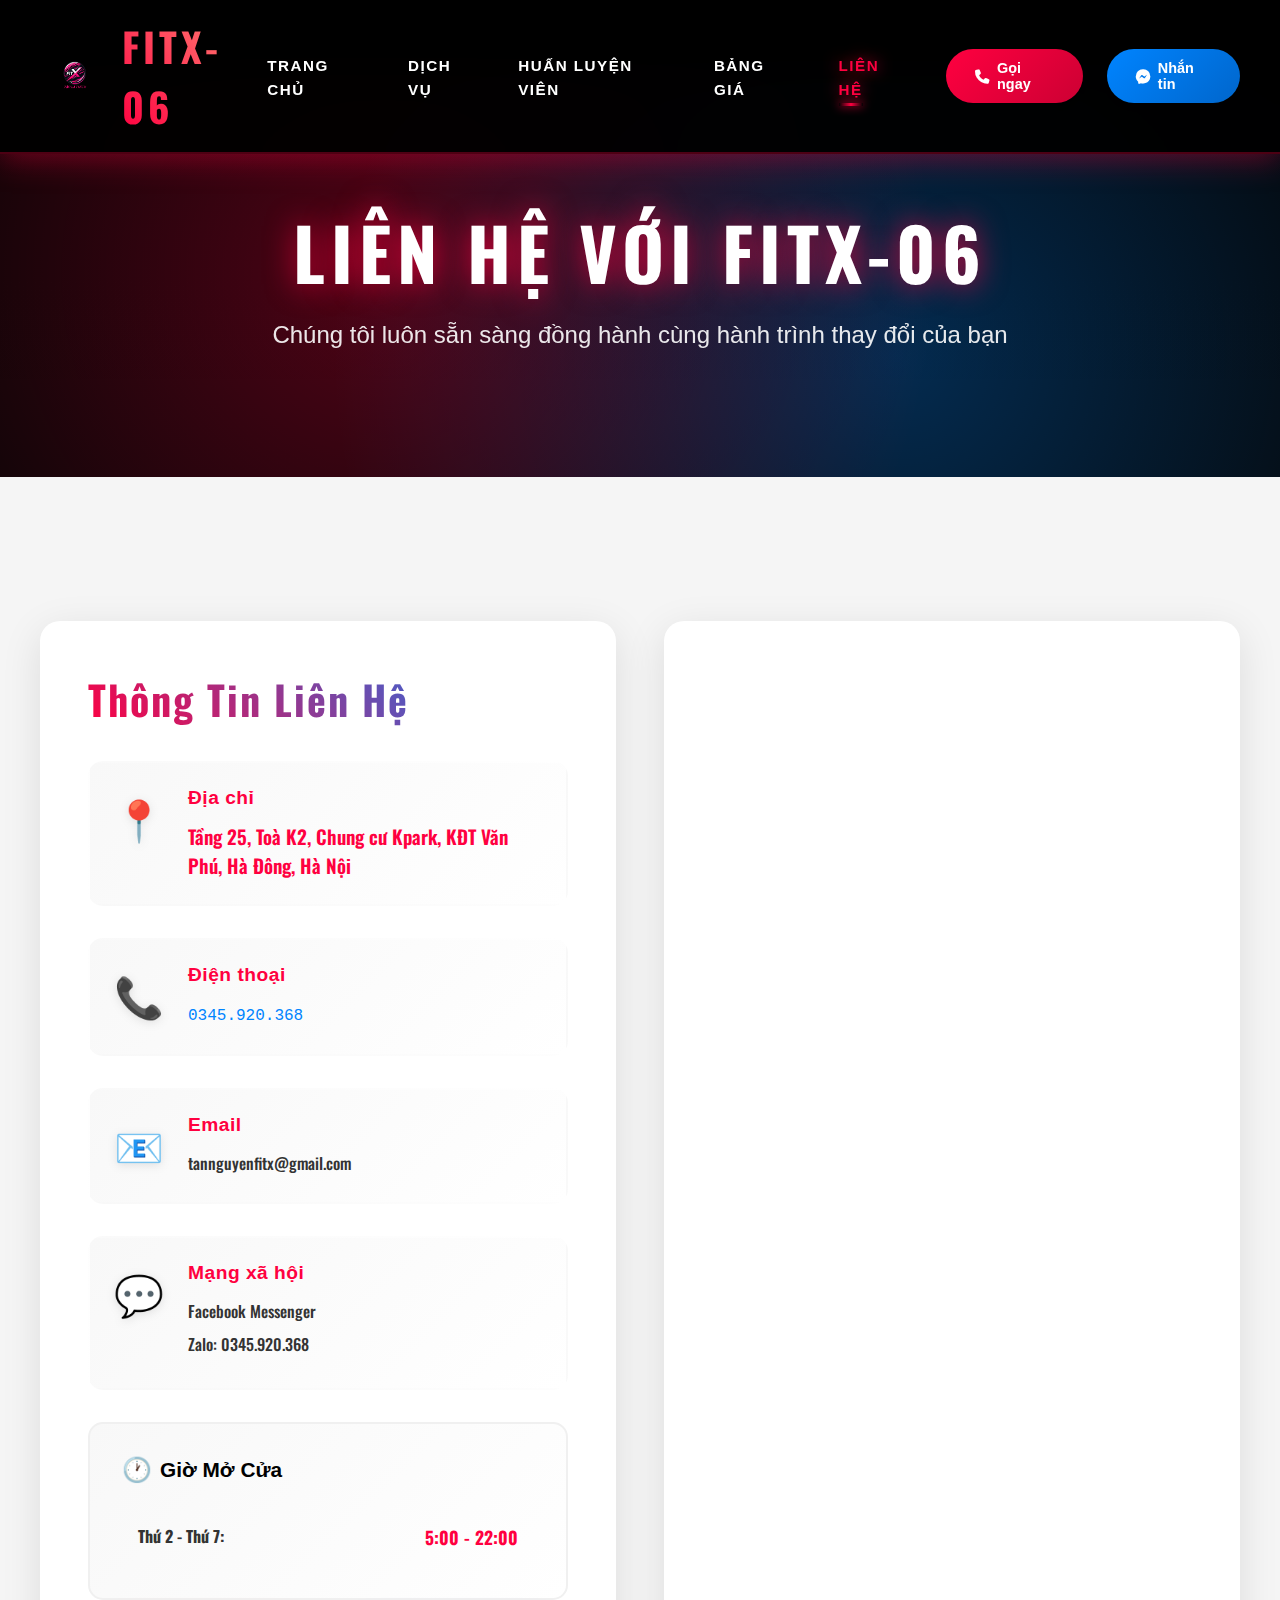
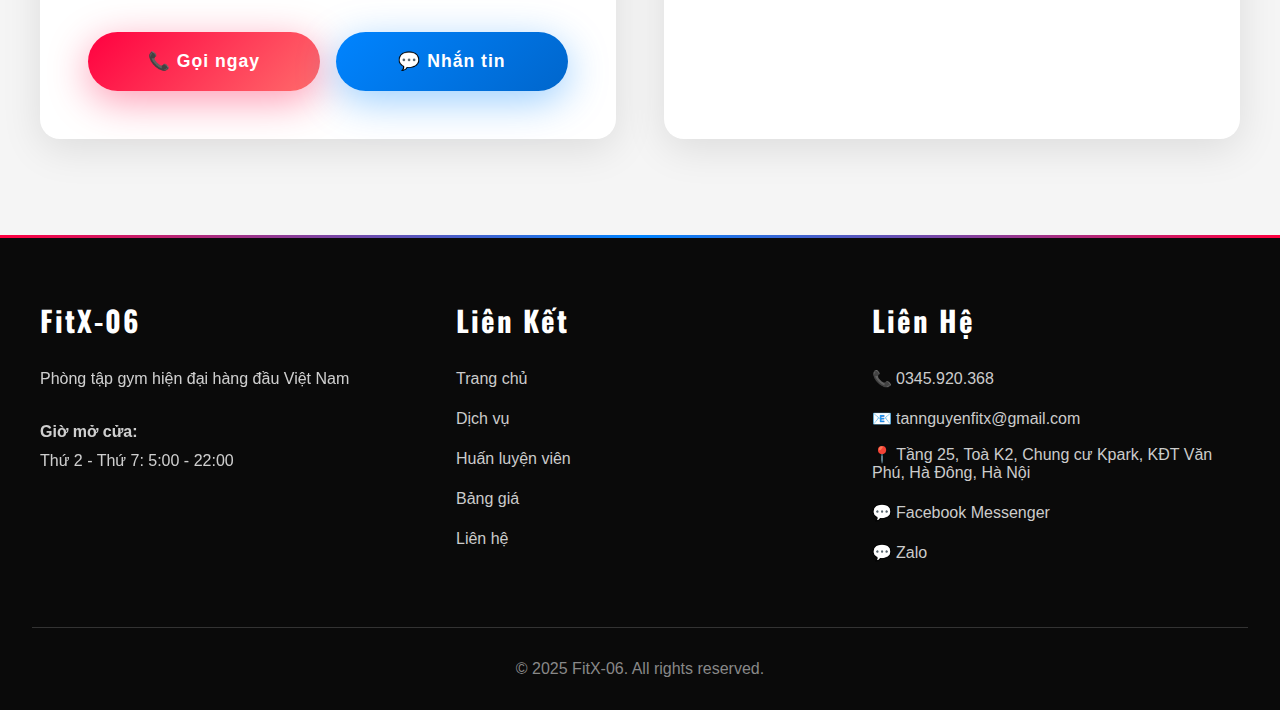
<file: contact.html>
﻿<!DOCTYPE html>
<html lang="vi">
<head>
    <meta charset="UTF-8">
    <meta name="viewport" content="width=device-width, initial-scale=1.0">
    <title>Liên Hệ - FitX-06</title>
    <link rel="stylesheet" href="css/styles.css">
    <link rel="stylesheet" href="css/contact.css">
</head>
<body>
    <!-- Header -->
    <header id="header">
        <nav>
            <div class="logo">
                <img src="images/logo1.png" alt="FITX-06 Logo">
                <a href="index.html">FITX-06</a>
            </div>
            <ul class="nav-links">
                <li><a href="index.html" class="active">Trang chủ</a></li>
                <li><a href="services.html">Dịch vụ</a></li>
                <li><a href="trainers.html">Huấn luyện viên</a></li>
                <li><a href="pricing.html">Bảng giá</a></li>
                <li><a href="contact.html">Liên hệ</a></li>
            </ul>
            <div class="header-cta">
                <a href="tel:0345920368" class="btn-call">Gọi ngay</a>
                <a href="http://m.me/minhtanfitx" class="btn-message">Nhắn tin</a>
            </div>
        </nav>
    </header>

    <!-- Page Header -->
    <section class="page-header">
        <h1>LIÊN HỆ VỚI FITX-06</h1>
        <p>Chúng tôi luôn sẵn sàng đồng hành cùng hành trình thay đổi của bạn</p>
    </section>

    <!-- Contact Section -->
    <section class="contact-section">
        <div class="contact-container">
            <div class="contact-grid">
                
                <!-- Contact Info -->
                <div class="contact-info">
                    <h3>Thông Tin Liên Hệ</h3>
                    
                    <div class="info-item">
                        <div class="info-icon">📍</div>
                        <div class="info-content">
                            <h4>Địa chỉ</h4>
                            <a href="https://www.google.com/maps/place/K2+The+K+Park/@20.9587422,105.7644747,17z/data=!3m1!4b1!4m6!3m5!1s0x313453c6ac7dd3eb:0x26b544249802696a!8m2!3d20.9587372!4d105.7670496!16s%2Fg%2F11h_x8z55s?hl=vi&entry=ttu&g_ep=EgoyMDI1MTAxMi4wIKXMDSoASAFQAw%3D%3D" 
                        target="_blank" 
                        rel="noopener noreferrer">
                        Tầng 25, Toà K2, Chung cư Kpark, KĐT Văn Phú, Hà Đông, Hà Nội
                        </a>
                        </div>
                    </div>

                    <div class="info-item">
                        <div class="info-icon">📞</div>
                        <div class="info-content">
                            <h4>Điện thoại</h4>
                            <p>
                                <a href="tel:0345920368">0345.920.368</a>
                            </p>
                        </div>
                    </div>

                    <div class="info-item">
                        <div class="info-icon">📧</div>
                        <div class="info-content">
                            <h4>Email</h4>
                            <p>
                                <a href="mailto:tannguyenfitx@gmail.com">tannguyenfitx@gmail.com</a>
                            </p>
                        </div>
                    </div>

                    <div class="info-item">
                        <div class="info-icon">💬</div>
                        <div class="info-content">
                            <h4>Mạng xã hội</h4>
                            <p>
                                <a href="http://m.me/minhtanfitx" class="social-link">Facebook Messenger</a><br>
                                <a href="https://zalo.me/0345920368" class="social-link">Zalo: 0345.920.368</a>
                            </p>
                        </div>
                    </div>

                    <!-- Hours Table -->
                    <div class="hours-table">
                        <h4>Giờ Mở Cửa</h4>
                        <div class="hours-row">
                            <span><strong>Thứ 2 - Thứ 7:</strong></span>
                            <span>5:00 - 22:00</span>
                        </div>
                    </div>

                    <!-- Contact Buttons -->
                    <div class="contact-buttons">
                        <a href="tel:0345920368" class="btn-primary btn-red">📞 Gọi ngay</a>
                        <a href="http://m.me/minhtanfitx" class="btn-primary btn-blue">💬 Nhắn tin</a>
                    </div>
                </div>

                <!-- Map Container -->
                <div class="map-container">
                    <iframe src="https://www.google.com/maps/embed?pb=!1m18!1m12!1m3!1d3725.8450412251423!2d105.76704959999999!3d20.958737199999998!2m3!1f0!2f0!3f0!3m2!1i1024!2i768!4f13.1!3m3!1m2!1s0x313453c6ac7dd3eb%3A0x26b544249802696a!2sK2%20The%20K%20Park!5e0!3m2!1svi!2s!4v1760691681356!5m2!1svi!2s" width="600" height="450" style="border:0;" allowfullscreen="" loading="lazy" referrerpolicy="no-referrer-when-downgrade"></iframe>
                </div>

            </div>
        </div>
    </section>

    <!-- Footer -->
    <footer id="footer">
        <div class="footer-content">
            <div class="footer-section">
                <h3>FitX-06</h3>
                <p>Phòng tập gym hiện đại hàng đầu Việt Nam</p>
                <p class="footer-hours">
                    <strong>Giờ mở cửa:</strong><br>
                    Thứ 2 - Thứ 7: 5:00 - 22:00
                </p>
            </div>
            <div class="footer-section">
                <h3>Liên Kết</h3>
                <ul>
                    <li><a href="index.html">Trang chủ</a></li>
                    <li><a href="services.html">Dịch vụ</a></li>
                    <li><a href="trainers.html">Huấn luyện viên</a></li>
                    <li><a href="pricing.html">Bảng giá</a></li>
                    <li><a href="contact.html">Liên hệ</a></li>
                </ul>
            </div>
            <div class="footer-section">
                <h3>Liên Hệ</h3>
                <ul>
                    <li>📞 <a href="tel:0345920368">0345.920.368</a></li>
                    <li>📧 <a href="mailto:tannguyenfitx@gmail.com">tannguyenfitx@gmail.com</a></li>
                    <li>
                        <a href="https://www.google.com/maps/place/K2+The+K+Park/@20.9587422,105.7644747,17z/data=!3m1!4b1!4m6!3m5!1s0x313453c6ac7dd3eb:0x26b544249802696a!8m2!3d20.9587372!4d105.7670496!16s%2Fg%2F11h_x8z55s?hl=vi&entry=ttu&g_ep=EgoyMDI1MTAxMi4wIKXMDSoASAFQAw%3D%3D" 
                        target="_blank" 
                        rel="noopener noreferrer">
                        📍 Tầng 25, Toà K2, Chung cư Kpark, KĐT Văn Phú, Hà Đông, Hà Nội
                        </a>
                    </li>
                    <li>💬 <a href="http://m.me/minhtanfitx">Facebook Messenger</a></li>
                    <li>💬 <a href="https://zalo.me/0345920368">Zalo</a></li>
                </ul>
            </div>
        </div>
        <div class="footer-bottom">
            <p>&copy; 2025 FitX-06. All rights reserved.</p>
        </div>
    </footer>

    <script src="js/main.js"></script>
</body>
</html>
</file>
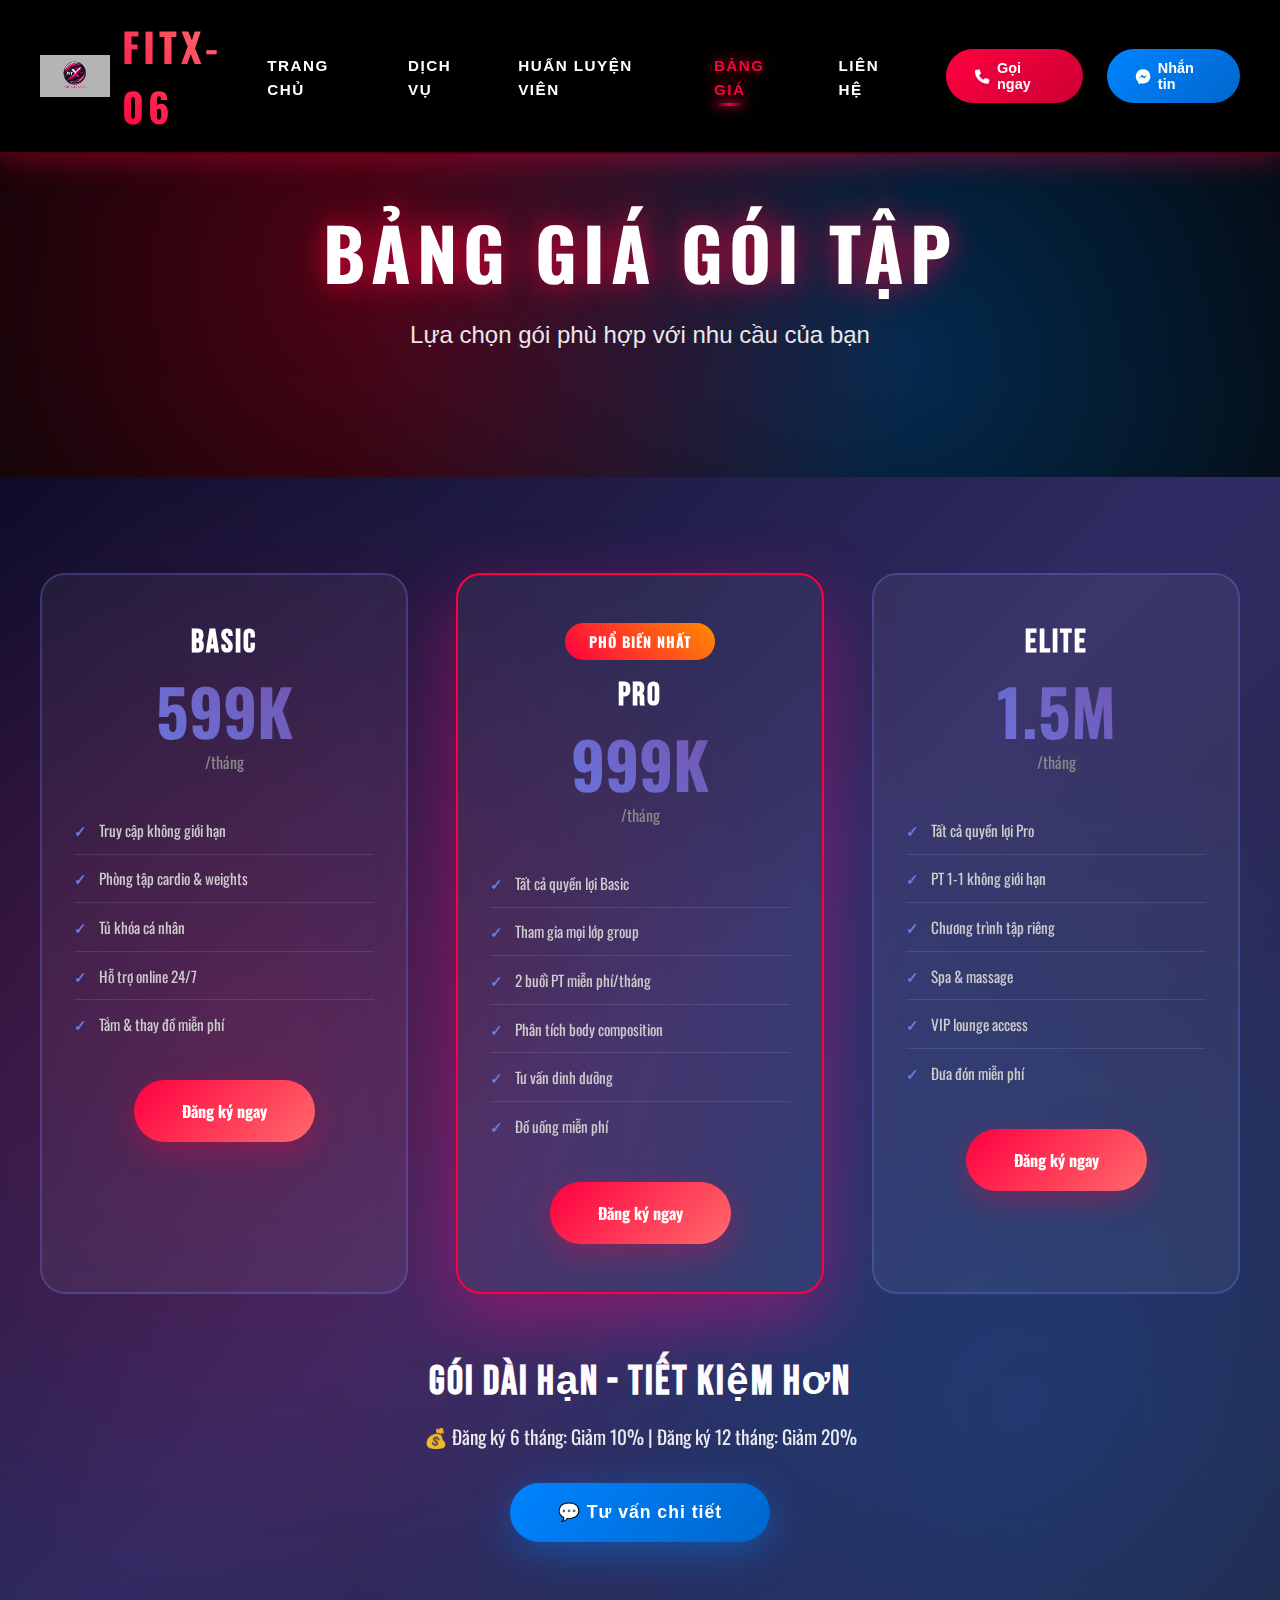
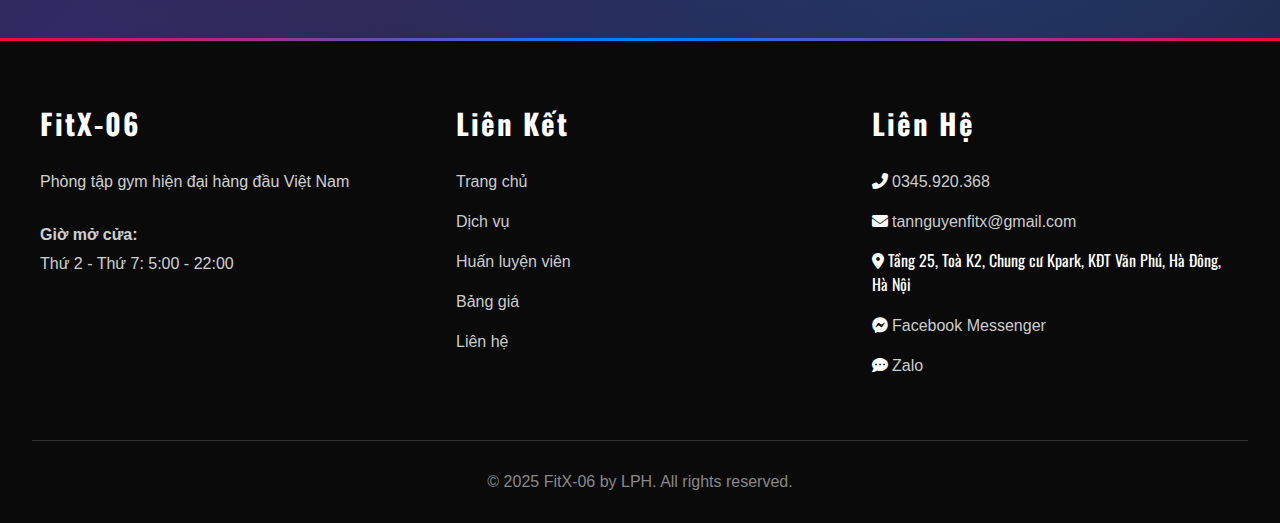
<file: pricing.html>
<!DOCTYPE html>
<html lang="vi">
<head>
    <meta charset="UTF-8">
    <meta name="viewport" content="width=device-width, initial-scale=1.0">
    <title>Bảng Giá - FitX-06</title>
    <link rel="stylesheet" href="css/styles.css">
    <link rel="stylesheet" href="css/pricing.css">
</head>
<body>
     <!-- Header -->
    <header id="header">
        <nav>
            <div class="logo">
                <img src="images/logo.png" alt="FITX-06 Logo">
                <a href="index.html">FITX-06</a>
            </div>
            <ul class="nav-links">
                <li><a href="index.html" class="active">Trang chủ</a></li>
                <li><a href="services.html">Dịch vụ</a></li>
                <li><a href="trainers.html">Huấn luyện viên</a></li>
                <li><a href="pricing.html">Bảng giá</a></li>
                <li><a href="contact.html">Liên hệ</a></li>
            </ul>
            <div class="header-cta">
                <a href="tel:0345920368" class="btn-call">Gọi ngay</a>
                <a href="http://m.me/minhtanfitx" class="btn-message">Nhắn tin</a>
            </div>
        </nav>
    </header>


    <!-- Page Header -->
    <section class="page-header">
        <h1>BẢNG GIÁ GÓI TẬP</h1>
        <p>Lựa chọn gói phù hợp với nhu cầu của bạn</p>
    </section>

    <!-- Pricing Section -->
    <section class="pricing">
        <div class="pricing-container">
            <div class="pricing-grid">

                <div class="pricing-card">
                    <h3>BASIC</h3>
                    <div class="price">599K</div>
                    <div class="price-period">/tháng</div>
                    <ul class="features-list">
                        <li>Truy cập không giới hạn</li>
                        <li>Phòng tập cardio & weights</li>
                        <li>Tủ khóa cá nhân</li>
                        <li>Hỗ trợ online 24/7</li>
                        <li>Tắm & thay đồ miễn phí</li>
                    </ul>
                    <a href="https://m.me/tenfanpage" class="btn-pricing">Đăng ký ngay</a>
                </div>

                <div class="pricing-card featured">
                    <div class="pricing-badge">PHỔ BIẾN NHẤT</div>
                    <h3>PRO</h3>
                    <div class="price">999K</div>
                    <div class="price-period">/tháng</div>
                    <ul class="features-list">
                        <li>Tất cả quyền lợi Basic</li>
                        <li>Tham gia mọi lớp group</li>
                        <li>2 buổi PT miễn phí/tháng</li>
                        <li>Phân tích body composition</li>
                        <li>Tư vấn dinh dưỡng</li>
                        <li>Đồ uống miễn phí</li>
                    </ul>
                    <a href="https://m.me/tenfanpage" class="btn-pricing">Đăng ký ngay</a>
                </div>

                <div class="pricing-card">
                    <h3>ELITE</h3>
                    <div class="price">1.5M</div>
                    <div class="price-period">/tháng</div>
                    <ul class="features-list">
                        <li>Tất cả quyền lợi Pro</li>
                        <li>PT 1-1 không giới hạn</li>
                        <li>Chương trình tập riêng</li>
                        <li>Spa & massage</li>
                        <li>VIP lounge access</li>
                        <li>Đưa đón miễn phí</li>
                    </ul>
                    <a href="https://m.me/tenfanpage" class="btn-pricing">Đăng ký ngay</a>
                </div>

            </div>

            <div class="pricing-note">
                <h3>Gói Dài Hạn - Tiết Kiệm Hơn</h3>
                <p>💰 Đăng ký 6 tháng: Giảm 10% | Đăng ký 12 tháng: Giảm 20%</p>
                <a href="https://m.me/tenfanpage" class="btn-primary btn-blue">💬 Tư vấn chi tiết</a>
            </div>
        </div>
    </section>

    <!-- Footer -->
    <footer id="footer">
        <div class="footer-content">
            <div class="footer-section">
                <h3>FitX-06</h3>
                <p>Phòng tập gym hiện đại hàng đầu Việt Nam</p>
                <p class="footer-hours">
                    <strong>Giờ mở cửa:</strong><br>
                    Thứ 2 - Thứ 7: 5:00 - 22:00
                </p>
            </div>
            <div class="footer-section">
                <h3>Liên Kết</h3>
                <ul>
                    <li><a href="index.html">Trang chủ</a></li>
                    <li><a href="services.html">Dịch vụ</a></li>
                    <li><a href="trainers.html">Huấn luyện viên</a></li>
                    <li><a href="pricing.html">Bảng giá</a></li>
                    <li><a href="contact.html">Liên hệ</a></li>
                </ul>
            </div>
            <div class="footer-section">
                <h3>Liên Hệ</h3>
                <ul>
                    <li><i class="fas fa-phone-alt"></i> <a href="tel:0345920368">0345.920.368</a></li>
                    <li><i class="fas fa-envelope"></i> <a href="mailto:tannguyenfitx@gmail.com">tannguyenfitx@gmail.com</a></li>
                    <li><i class="fas fa-map-marker-alt"></i> Tầng 25, Toà K2, Chung cư Kpark, KĐT Văn Phú, Hà Đông, Hà Nội
                        <a href="https://www.google.com/maps/place/K2+The+K+Park/@20.9587422,105.7644747,17z/data=!3m1!4b1!4m6!3m5!1s0x313453c6ac7dd3eb:0x26b544249802696a!8m2!3d20.9587372!4d105.7670496!16s%2Fg%2F11h_x8z55s?hl=vi&entry=ttu&g_ep=EgoyMDI1MTAxMi4wIKXMDSoASAFQAw%3D%3D" 
                        target="_blank" 
                        rel="noopener noreferrer">
                        </a>
                    </li>

                    <li><i class="fab fa-facebook-messenger"></i> <a href="http://m.me/minhtanfitx">Facebook Messenger</a></li>
                    <li><i class="fas fa-comment-dots"></i> <a href="https://zalo.me/0345.920.368">Zalo</a></li>
                </ul>
            </div>
        </div>
        <div class="footer-bottom">
            <p>&copy; 2025 FitX-06 by LPH. All rights reserved.</p>
        </div>
    </footer>

    <script src="js/main.js"></script>
</body>
</file>
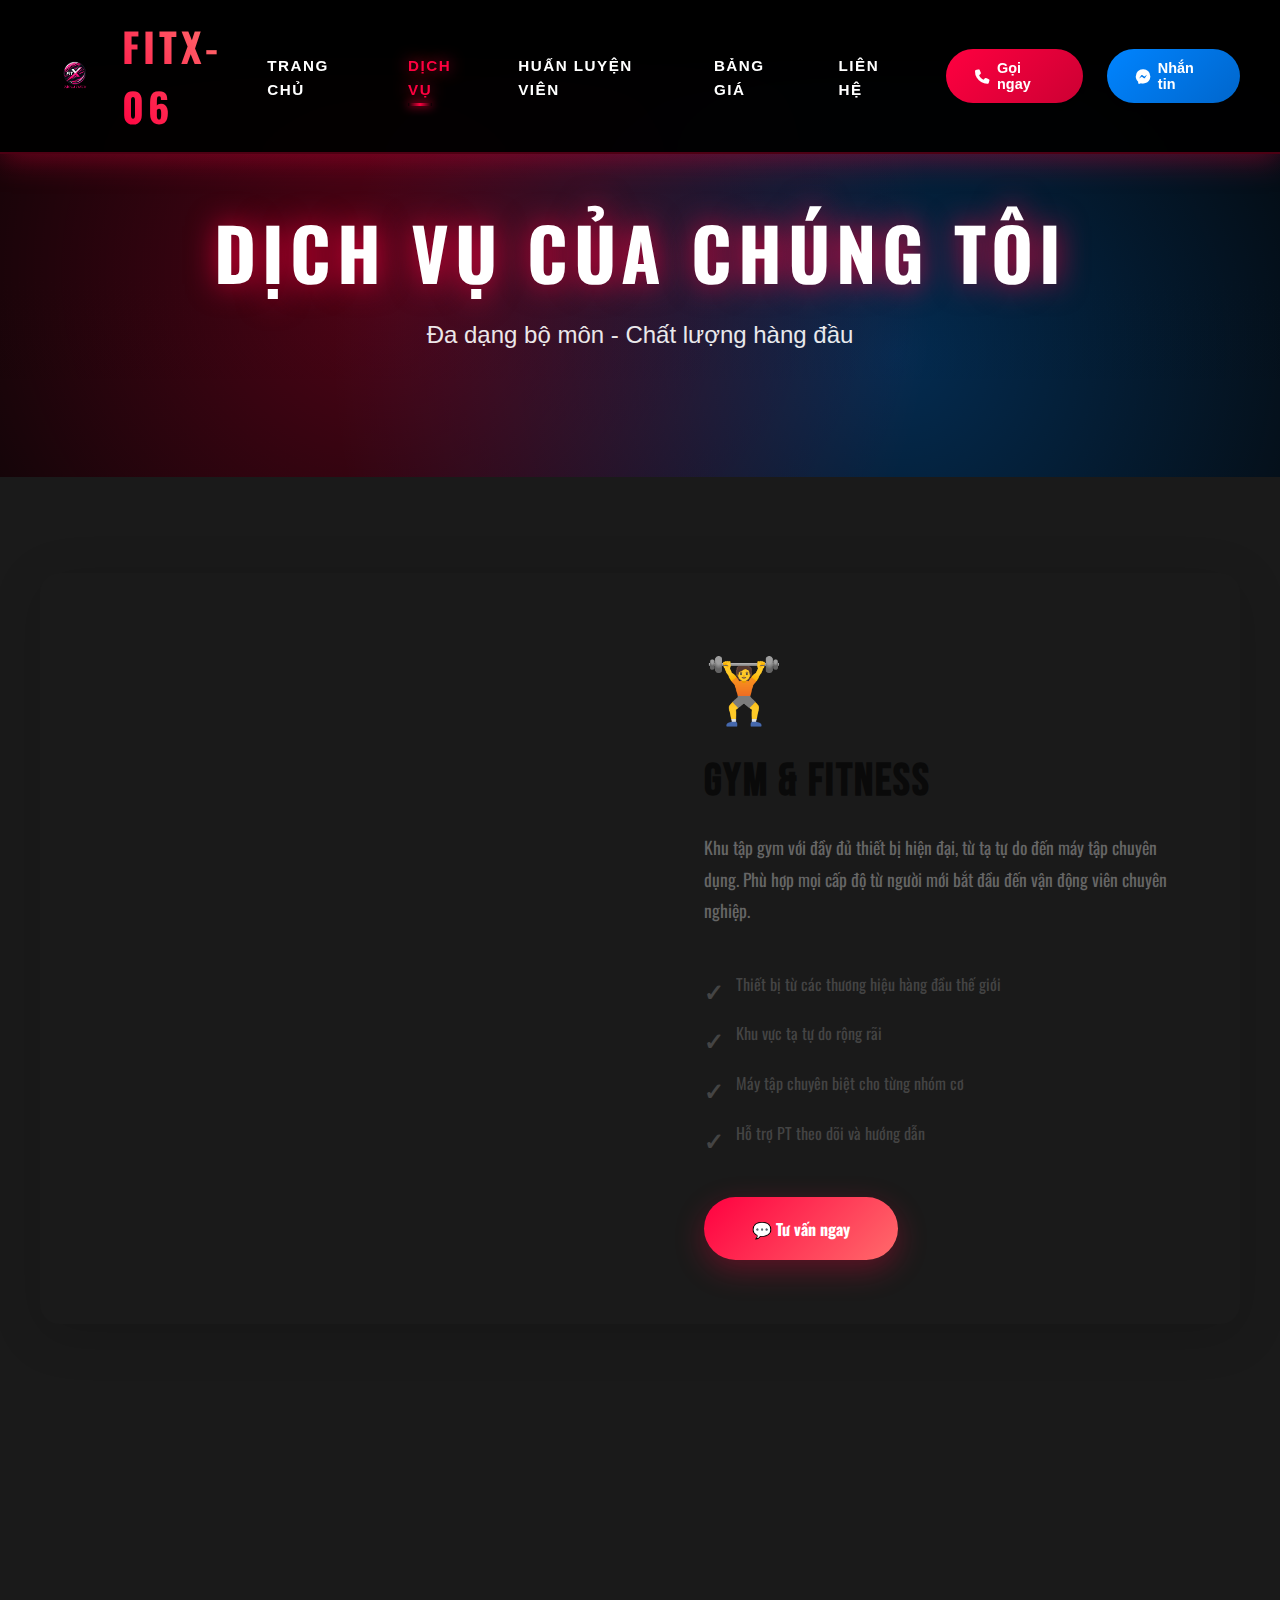
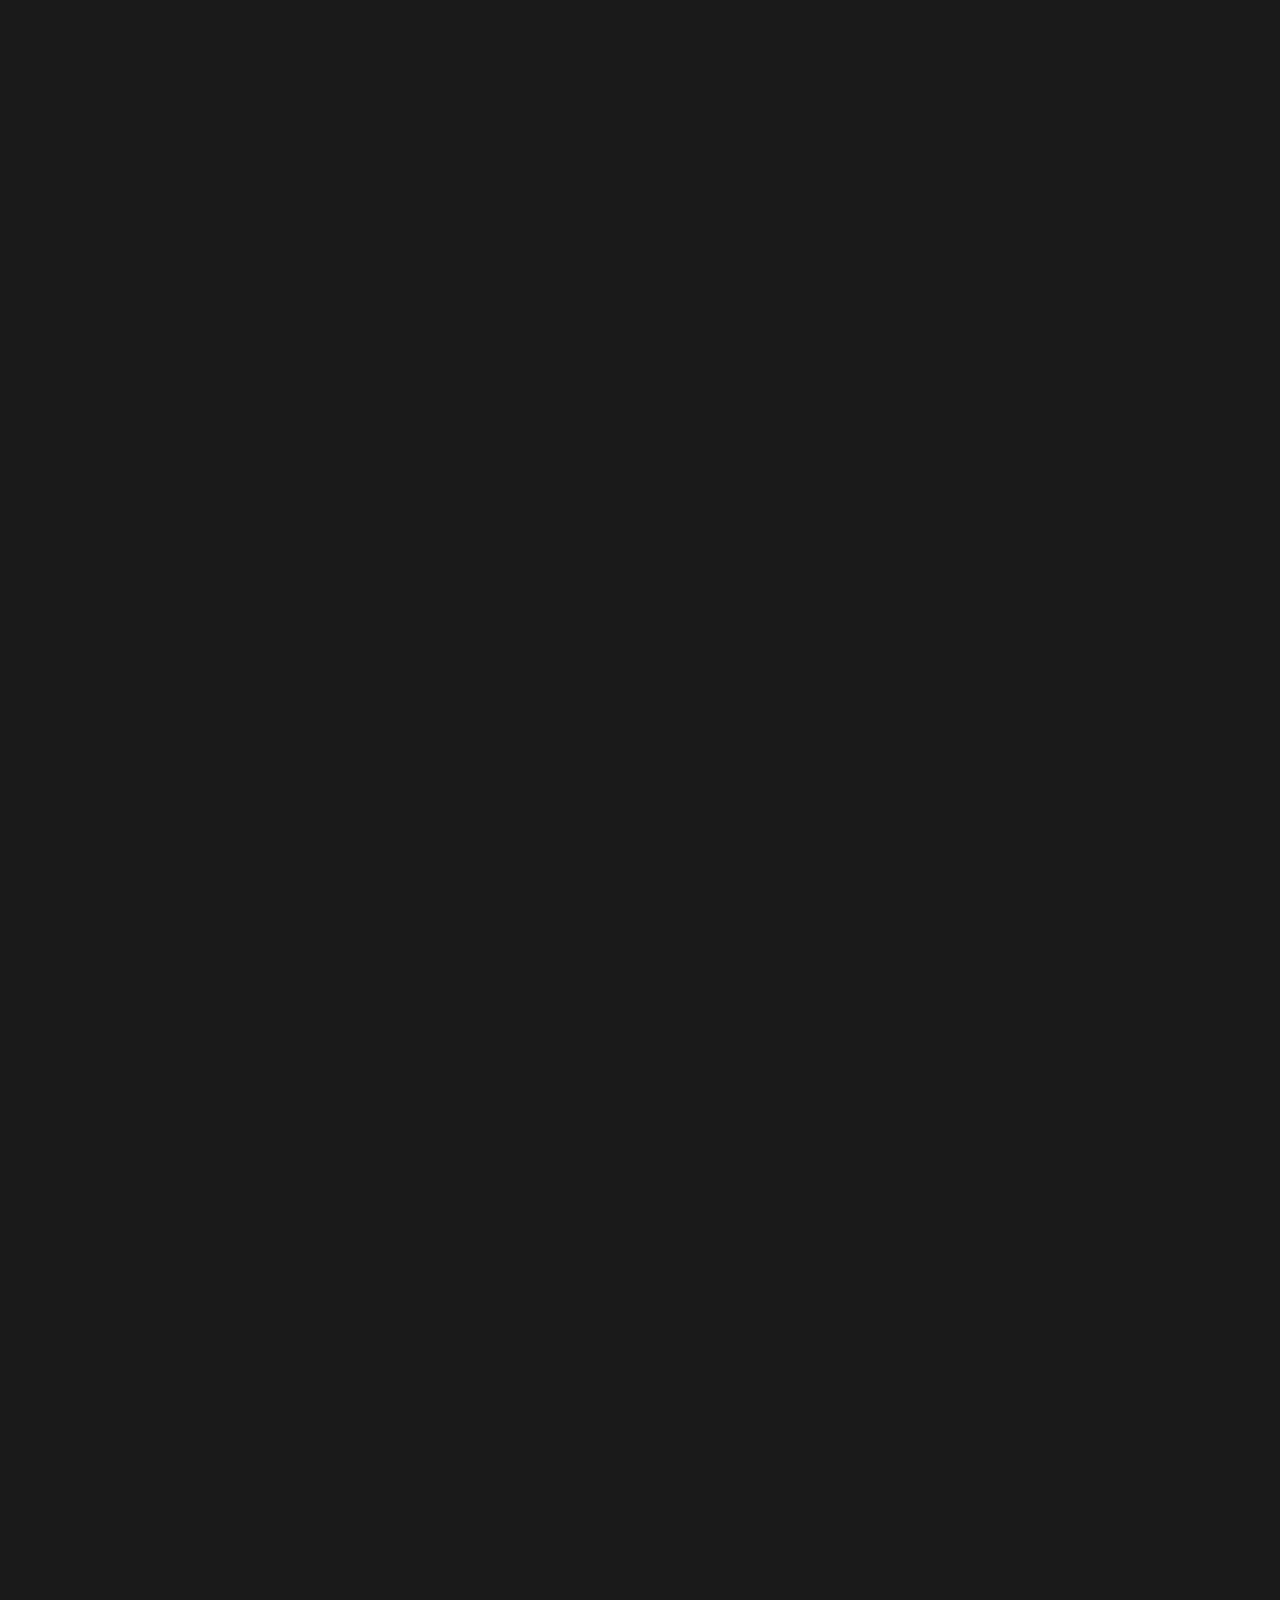
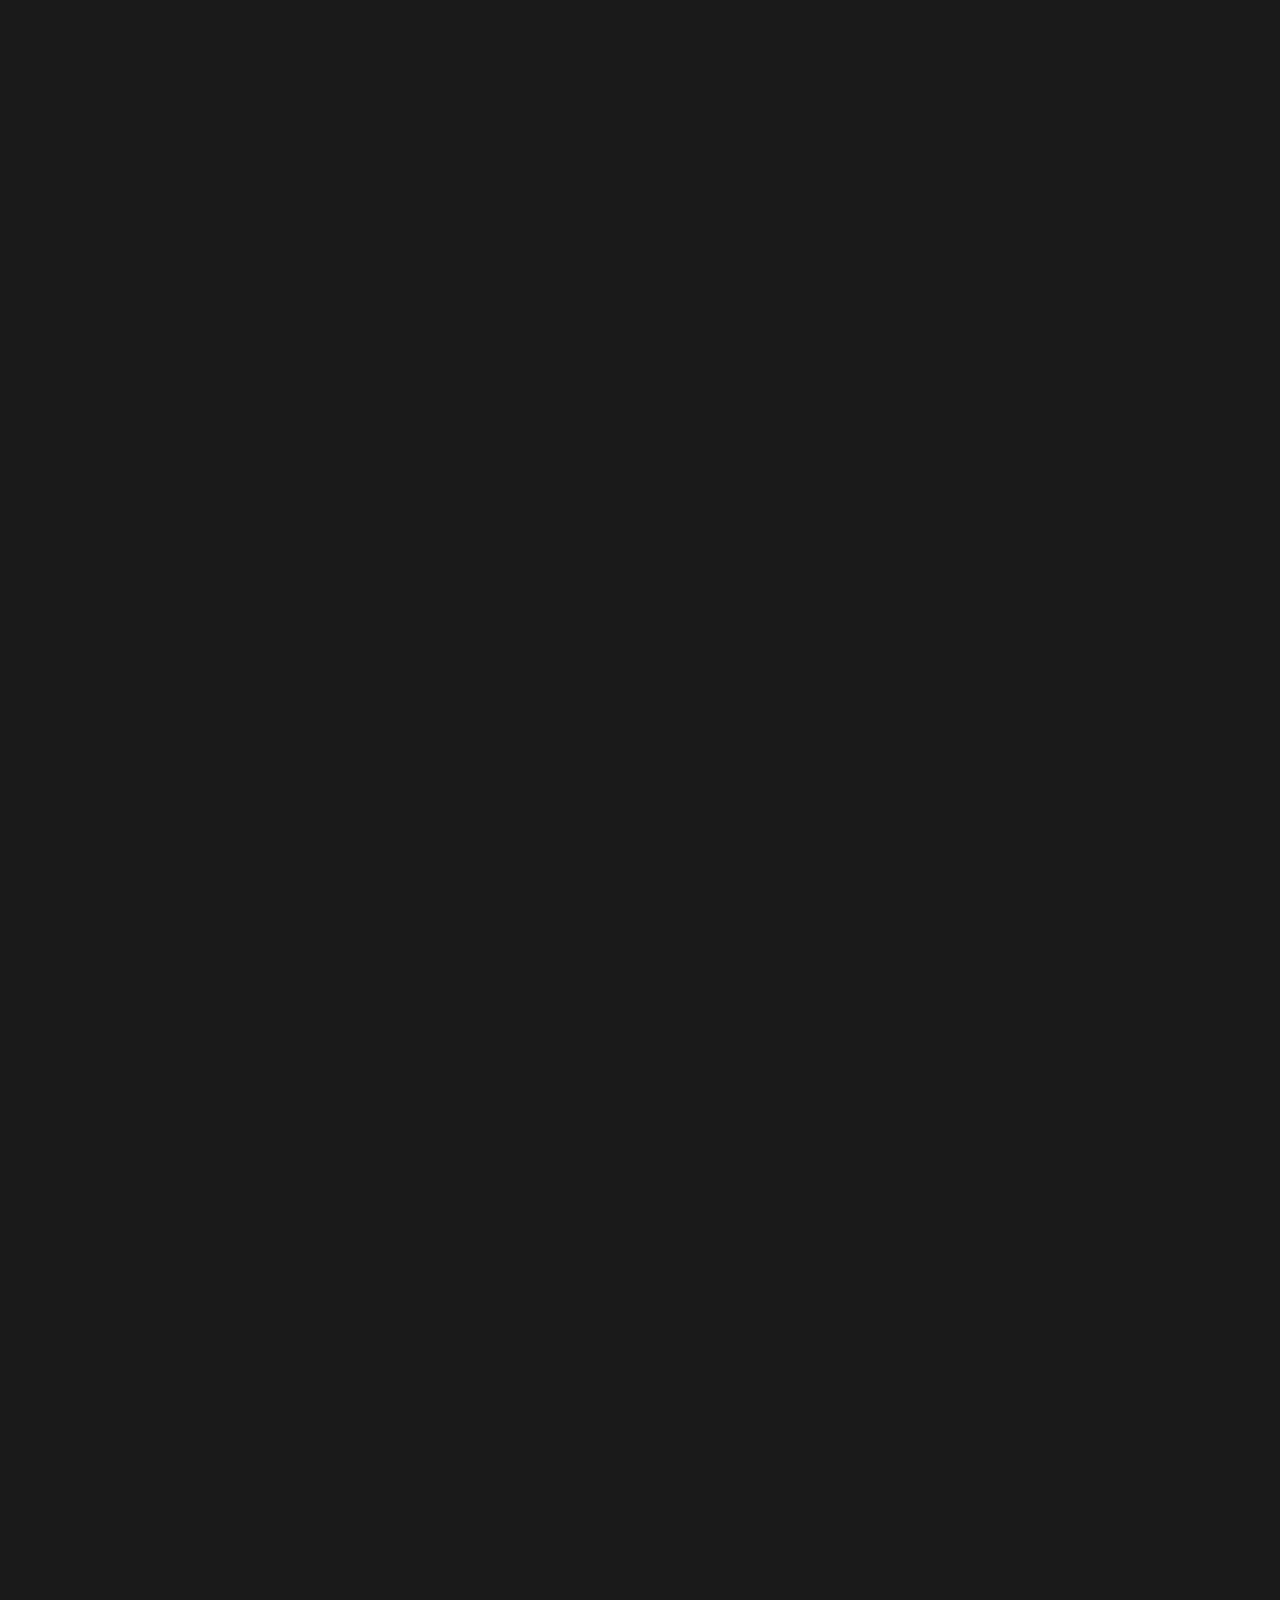
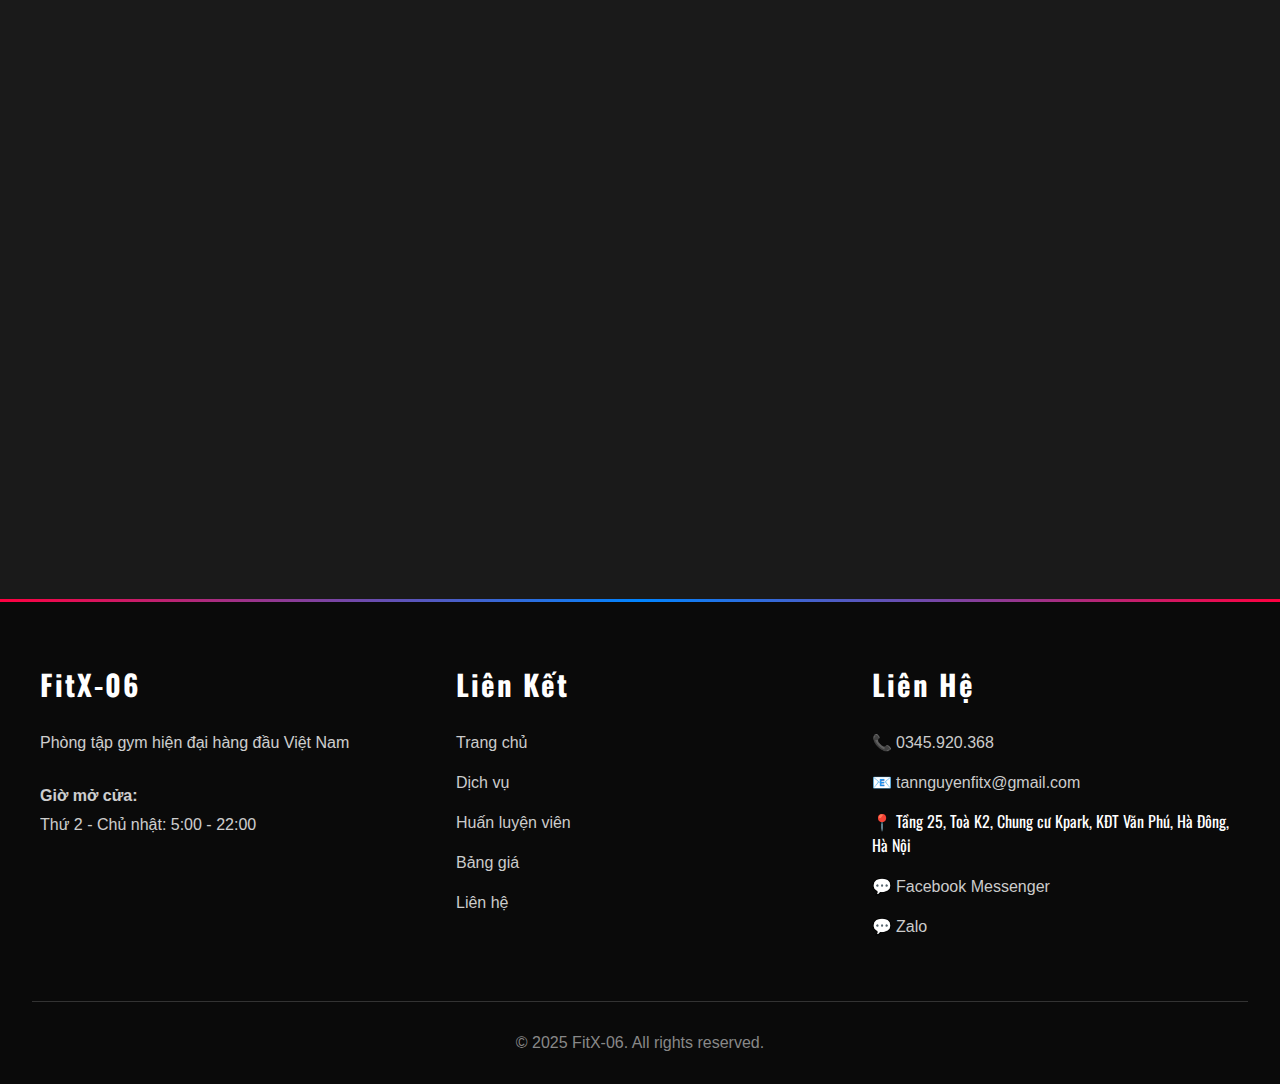
<file: services.html>
<!DOCTYPE html>
<html lang="vi">
<head>
    <meta charset="UTF-8">
    <meta name="viewport" content="width=device-width, initial-scale=1.0">
    <title>Dịch Vụ - FitX-06</title>
    <link rel="stylesheet" href="css/styles.css">
    <link rel="stylesheet" href="css/services.css">
</head>
<body>
    <!-- Header -->
    <header id="header">
        <nav>
            <div class="logo">
                <img src="images/logo1.png" alt="FITX-06 Logo">
                <a href="index.html">FITX-06</a>
            </div>
            <ul class="nav-links">
                <li><a href="index.html" class="active">Trang chủ</a></li>
                <li><a href="services.html">Dịch vụ</a></li>
                <li><a href="trainers.html">Huấn luyện viên</a></li>
                <li><a href="pricing.html">Bảng giá</a></li>
                <li><a href="contact.html">Liên hệ</a></li>
            </ul>
            <div class="header-cta">
                <a href="tel:0345920368" class="btn-call">Gọi ngay</a>
                <a href="http://m.me/minhtanfitx" class="btn-message">Nhắn tin</a>
            </div>
        </nav>
    </header>

    <!-- Page Header -->
    <section class="page-header">
        <h1>DỊCH VỤ CỦA CHÚNG TÔI</h1>
        <p>Đa dạng bộ môn - Chất lượng hàng đầu</p>
    </section>

    <!-- Services Section -->
    <section class="services">
        <div class="services-container">
            
            <div class="service-card">
                <div class="service-image" style="background-image: url('https://images.unsplash.com/photo-1534438327276-14e5300c3a48?w=800')"></div>
                <div class="service-content">
                    <div class="service-icon">🏋️</div>
                    <h2>Gym & Fitness</h2>
                    <p>Khu tập gym với đầy đủ thiết bị hiện đại, từ tạ tự do đến máy tập chuyên dụng. Phù hợp mọi cấp độ từ người mới bắt đầu đến vận động viên chuyên nghiệp.</p>
                    <ul class="service-features">
                        <li>Thiết bị từ các thương hiệu hàng đầu thế giới</li>
                        <li>Khu vực tạ tự do rộng rãi</li>
                        <li>Máy tập chuyên biệt cho từng nhóm cơ</li>
                        <li>Hỗ trợ PT theo dõi và hướng dẫn</li>
                    </ul>
                    <a href="http://m.me/minhtanfitx" class="btn-consult">💬 Tư vấn ngay</a>
                </div>
            </div>

            <div class="service-card">
                <div class="service-image" style="background-image: url('https://images.unsplash.com/photo-1518611012118-696072aa579a?w=800')"></div>
                <div class="service-content">
                    <div class="service-icon">❤️</div>
                    <h2>Cardio Training</h2>
                    <p>Khu vực cardio với máy chạy bộ, xe đạp, máy leo núi hiện đại. Giúp đốt cháy mỡ thừa, tăng cường sức bền tim phổi hiệu quả.</p>
                    <ul class="service-features">
                        <li>Máy chạy bộ công nghệ cao</li>
                        <li>Xe đạp tập thể dục đa chức năng</li>
                        <li>Máy chèo và máy leo cầu thang</li>
                        <li>Theo dõi nhịp tim và calories</li>
                    </ul>
                    <a href="http://m.me/minhtanfitx" class="btn-consult">💬 Tư vấn ngay</a>
                </div>
            </div>

            <div class="service-card">
                <div class="service-image" style="background-image: url('https://images.unsplash.com/photo-1544367567-0f2fcb009e0b?w=800')"></div>
                <div class="service-content">
                    <div class="service-icon">🧘</div>
                    <h2>Yoga & Pilates</h2>
                    <p>Các lớp Yoga và Pilates với giáo viên chuyên nghiệp. Giúp tăng cường sự linh hoạt, giảm stress và cân bằng cơ thể.</p>
                    <ul class="service-features">
                        <li>Hatha Yoga, Vinyasa, Power Yoga</li>
                        <li>Pilates cho người mới và nâng cao</li>
                        <li>Phòng tập yên tĩnh, thoáng mát</li>
                        <li>Lịch học đa dạng cả sáng và tối</li>
                    </ul>
                    <a href="http://m.me/minhtanfitx" class="btn-consult">💬 Tư vấn ngay</a>
                </div>
            </div>

            <div class="service-card">
                <div class="service-image" style="background-image: url('https://images.unsplash.com/photo-1549719386-74dfcbf7dbed?w=800')"></div>
                <div class="service-content">
                    <div class="service-icon">🥊</div>
                    <h2>Boxing & Kickboxing</h2>
                    <p>Lớp đấm bốc và kickboxing năng động, giúp rèn luyện sức mạnh, tốc độ và phản xạ. Đốt cháy calo cực mạnh.</p>
                    <ul class="service-features">
                        <li>Huấn luyện viên có chứng chỉ quốc tế</li>
                        <li>Bao cát và thiết bị chuyên dụng</li>
                        <li>Lớp nhóm đầy năng lượng</li>
                        <li>Kỹ thuật từ cơ bản đến nâng cao</li>
                    </ul>
                    <a href="http://m.me/minhtanfitx" class="btn-consult">💬 Tư vấn ngay</a>
                </div>
            </div>

            <div class="service-card">
                <div class="service-image" style="background-image: url('https://images.unsplash.com/photo-1518611012118-696072aa579a?w=800')"></div>
                <div class="service-content">
                    <div class="service-icon">💃</div>
                    <h2>Dance Fitness</h2>
                    <p>Zumba, Aerobic, và các lớp dance fitness sôi động. Tập luyện vui vẻ cùng âm nhạc, đốt cháy calo hiệu quả.</p>
                    <ul class="service-features">
                        <li>Zumba, Aerobic, Hip Hop Dance</li>
                        <li>Không cần kinh nghiệm trước đó</li>
                        <li>Âm thanh chất lượng cao</li>
                        <li>Lớp học vui vẻ, thoải mái</li>
                    </ul>
                    <a href="http://m.me/minhtanfitx" class="btn-consult">💬 Tư vấn ngay</a>
                </div>
            </div>

            <div class="service-card">
                <div class="service-image" style="background-image: url('https://images.unsplash.com/photo-1571019614242-c5c5dee9f50b?w=800')"></div>
                <div class="service-content">
                    <div class="service-icon">💪</div>
                    <h2>Personal Training</h2>
                    <p>Huấn luyện cá nhân 1-1 với PT chuyên nghiệp. Chương trình tập riêng biệt, phù hợp với mục tiêu và thể trạng của bạn.</p>
                    <ul class="service-features">
                        <li>Chương trình tập 100% cá nhân hóa</li>
                        <li>Theo dõi tiến độ chi tiết</li>
                        <li>Tư vấn dinh dưỡng kèm theo</li>
                        <li>Linh động về thời gian tập</li>
                    </ul>
                    <a href="http://m.me/minhtanfitx" class="btn-consult">💬 Tư vấn ngay</a>
                </div>
            </div>

        </div>
    </section>

    <!-- Footer -->
    <footer id="footer">
        <div class="footer-content">
            <div class="footer-section">
                <h3>FitX-06</h3>
                <p>Phòng tập gym hiện đại hàng đầu Việt Nam</p>
                <p class="footer-hours">
                    <strong>Giờ mở cửa:</strong><br>
                    Thứ 2 - Chủ nhật: 5:00 - 22:00
                </p>
            </div>
            <div class="footer-section">
                <h3>Liên Kết</h3>
                <ul>
                    <li><a href="index.html">Trang chủ</a></li>
                    <li><a href="services.html">Dịch vụ</a></li>
                    <li><a href="trainers.html">Huấn luyện viên</a></li>
                    <li><a href="pricing.html">Bảng giá</a></li>
                    <li><a href="contact.html">Liên hệ</a></li>
                </ul>
            </div>
            <div class="footer-section">
                <h3>Liên Hệ</h3>
                <ul>
                    <li>📞 <a href="tel:0345920368">0345.920.368</a></li>
                    <li>📧 <a href="mailto:tannguyenfitx@gmail.com">tannguyenfitx@gmail.com</a></li>
                    <li>📍 Tầng 25, Toà K2, Chung cư Kpark, KĐT Văn Phú, Hà Đông, Hà Nội</li>
                    <li>💬 <a href="http://m.me/minhtanfitx">Facebook Messenger</a></li>
                    <li>💬 <a href="https://zalo.me/0345.920.368">Zalo</a></li>
                </ul>
            </div>
        </div>
        <div class="footer-bottom">
            <p>&copy; 2025 FitX-06. All rights reserved.</p>
        </div>
    </footer>

    <script src="js/main.js"></script>
</body>
</html>
</file>
<file: css/contact.css>
/* ============ CONTACT PAGE STYLES - FITX-06 ============ */
/* Standalone CSS - không phụ thuộc vào biến */

/* Contact Section */
.contact-section {
    padding: 6rem 2rem;
    background: #f5f5f5;
}

.contact-container {
    max-width: 1200px;
    margin: 0 auto;
}

.contact-grid {
    display: grid;
    grid-template-columns: 1fr 1fr;
    gap: 3rem;
    margin-top: 3rem;
}

/* Contact Info */
.contact-info {
    background: #fff;
    padding: 3rem;
    border-radius: 20px;
    box-shadow: 0 10px 40px rgba(0, 0, 0, 0.1);
    transition: all 0.5s ease;
}

.contact-info:hover {
    transform: translateY(-10px);
    box-shadow: 0 20px 60px rgba(255, 0, 64, 0.2);
}

.contact-info h3 {
    font-family: 'Oswald', sans-serif;
    font-size: 2.5rem;
    margin-bottom: 2rem;
    color: #000;
    letter-spacing: 2px;
    background: linear-gradient(45deg, #ff0040, #0084ff);
    -webkit-background-clip: text;
    -webkit-text-fill-color: transparent;
    background-clip: text;
}

/* Info Items */
.info-item {
    display: flex;
    align-items: start;
    margin-bottom: 2rem;
    padding: 1.5rem;
    background: linear-gradient(135deg, #f8f8f8, #fff);
    border-radius: 15px;
    transition: all 0.3s ease;
    position: relative;
    overflow: hidden;
    border: 2px solid transparent;
}

.info-item::before {
    content: '';
    position: absolute;
    top: 0;
    left: -100%;
    width: 100%;
    height: 100%;
    background: linear-gradient(90deg, transparent, rgba(255, 0, 64, 0.1), transparent);
    transition: left 0.5s;
}

.info-item:hover::before {
    left: 100%;
}

.info-item:hover {
    background: #fff;
    transform: translateX(10px);
    box-shadow: 0 5px 20px rgba(255, 0, 64, 0.15);
    border-color: rgba(255, 0, 64, 0.3);
}

.info-icon {
    font-size: 2.5rem;
    margin-right: 1.5rem;
    animation: bounce 2s ease-in-out infinite;
    filter: drop-shadow(0 2px 5px rgba(0, 0, 0, 0.1));
}

@keyframes bounce {
    0%, 100% { transform: translateY(0); }
    50% { transform: translateY(-10px); }
}

.info-item:nth-child(1) .info-icon { animation-delay: 0s; }
.info-item:nth-child(2) .info-icon { animation-delay: 0.2s; }
.info-item:nth-child(3) .info-icon { animation-delay: 0.4s; }
.info-item:nth-child(4) .info-icon { animation-delay: 0.6s; }

.info-content {
    flex: 1;
}

.info-content h4 {
    color: #ff0040;
    margin-bottom: 0.8rem;
    font-weight: 700;
    font-size: 1.2rem;
    font-family: 'Montserrat', sans-serif;
    letter-spacing: 0.5px;
}

.info-content p {
    color: #666;
    line-height: 1.8;
    font-size: 1rem;
}

.info-content a {
    color: #333;
    text-decoration: none;
    transition: all 0.3s;
    position: relative;
    font-weight: 500;
}

.info-content a::after {
    content: '';
    position: absolute;
    bottom: -2px;
    left: 0;
    width: 0;
    height: 2px;
    background: linear-gradient(90deg, #ff0040, #0084ff);
    transition: width 0.3s ease;
}

.info-content a:hover {
    color: #ff0040;
    transform: translateX(3px);
    display: inline-block;
}

.info-content a:hover::after {
    width: 100%;
}

.social-link {
    color: #0084ff;
    font-weight: 600;
    text-decoration: none;
    display: inline-block;
    transition: all 0.3s;
    margin-bottom: 0.3rem;
}

.social-link:hover {
    color: #ff0040;
    transform: translateX(5px);
}

/* Hours Table */
.hours-table {
    background: linear-gradient(135deg, #f8f8f8, #fff);
    padding: 2rem;
    border-radius: 15px;
    margin-top: 2rem;
    border: 2px solid #f0f0f0;
    transition: all 0.3s ease;
    position: relative;
    overflow: hidden;
}

.hours-table::before {
    content: '';
    position: absolute;
    top: -50%;
    left: -50%;
    width: 200%;
    height: 200%;
    background: radial-gradient(circle, rgba(255, 0, 64, 0.05) 0%, transparent 70%);
    opacity: 0;
    transition: opacity 0.3s;
}

.hours-table:hover::before {
    opacity: 1;
}

.hours-table:hover {
    border-color: #ff0040;
    box-shadow: 0 5px 20px rgba(255, 0, 64, 0.1);
    transform: scale(1.02);
}

.hours-table h4 {
    color: #000;
    margin-bottom: 1.5rem;
    font-weight: 700;
    font-size: 1.3rem;
    font-family: 'Montserrat', sans-serif;
    display: flex;
    align-items: center;
    gap: 0.5rem;
    position: relative;
    z-index: 1;
}

.hours-table h4::before {
    content: '🕐';
    font-size: 1.5rem;
    animation: spin 3s linear infinite;
}

@keyframes spin {
    0% { transform: rotate(0deg); }
    100% { transform: rotate(360deg); }
}

.hours-row {
    display: flex;
    justify-content: space-between;
    padding: 1rem;
    border-bottom: 1px solid #e0e0e0;
    transition: all 0.3s ease;
    border-radius: 8px;
    position: relative;
    z-index: 1;
}

.hours-row:last-child {
    border-bottom: none;
}

.hours-row:hover {
    background: rgba(255, 0, 64, 0.05);
    transform: translateX(5px);
}

.hours-row span:first-child {
    color: #333;
    font-weight: 500;
}

.hours-row span:last-child {
    color: #ff0040;
    font-weight: 700;
    font-size: 1.1rem;
}

/* Contact Buttons */
.contact-buttons {
    display: flex;
    gap: 1rem;
    margin-top: 2rem;
}

.contact-buttons .btn-primary {
    flex: 1;
    text-align: center;
    justify-content: center;
    padding: 1.2rem 2rem;
}

/* Map Container - Real Google Maps */
.map-container {
    background: #fff;
    border-radius: 20px;
    overflow: hidden;
    box-shadow: 0 10px 40px rgba(0, 0, 0, 0.1);
    height: 100%;
    min-height: 500px;
    transition: all 0.5s ease;
    position: relative;
}

.map-container::before {
    content: '';
    position: absolute;
    top: 0;
    left: 0;
    right: 0;
    bottom: 0;
    border: 3px solid transparent;
    border-radius: 20px;
    transition: all 0.3s ease;
    pointer-events: none;
    z-index: 1;
}

.map-container:hover {
    transform: translateY(-10px) scale(1.02);
    box-shadow: 0 20px 60px rgba(0, 132, 255, 0.3);
}

.map-container:hover::before {
    border-color: #0084ff;
    box-shadow: 0 0 30px rgba(0, 132, 255, 0.4);
}

.map-container iframe {
    width: 100%;
    height: 100%;
    min-height: 500px;
    border: none;
    border-radius: 20px;
    display: block;
}

/* Responsive */
@media (max-width: 1024px) {
    .contact-grid {
        gap: 2.5rem;
    }
    
    .contact-info {
        padding: 2.5rem;
    }
    
    .contact-info h3 {
        font-size: 2.2rem;
    }
    
    .map-container {
        min-height: 450px;
    }
    
    .map-container iframe {
        min-height: 450px;
    }
}

@media (max-width: 768px) {
    .contact-section {
        padding: 4rem 1rem;
    }
    
    .contact-grid {
        grid-template-columns: 1fr;
        gap: 2rem;
    }
    
    .contact-info {
        padding: 2rem;
    }
    
    .contact-info h3 {
        font-size: 2rem;
    }
    
    .info-item {
        padding: 1.2rem;
        margin-bottom: 1.5rem;
    }
    
    .info-icon {
        font-size: 2rem;
        margin-right: 1rem;
    }
    
    .info-content h4 {
        font-size: 1.1rem;
    }
    
    .info-content p {
        font-size: 0.95rem;
    }
    
    .hours-table {
        padding: 1.5rem;
        margin-top: 1.5rem;
    }
    
    .hours-table h4 {
        font-size: 1.2rem;
    }
    
    .hours-row {
        padding: 0.8rem;
        font-size: 0.9rem;
    }
    
    .map-container {
        min-height: 400px;
        order: -1;
    }
    
    .map-container iframe {
        min-height: 400px;
    }
    
    .contact-buttons {
        flex-direction: column;
    }
    
    .contact-buttons .btn-primary {
        width: 100%;
    }
}

@media (max-width: 480px) {
    .contact-section {
        padding: 3rem 1rem;
    }
    
    .contact-info {
        padding: 1.5rem;
    }
    
    .contact-info h3 {
        font-size: 1.8rem;
        margin-bottom: 1.5rem;
    }
    
    .info-item {
        flex-direction: column;
        text-align: center;
        padding: 1rem;
    }
    
    .info-icon {
        margin-right: 0;
        margin-bottom: 0.8rem;
        font-size: 2.5rem;
    }
    
    .info-content h4 {
        font-size: 1rem;
        margin-bottom: 0.5rem;
    }
    
    .info-content p {
        font-size: 0.9rem;
    }
    
    .hours-table {
        padding: 1.2rem;
    }
    
    .hours-table h4 {
        font-size: 1.1rem;
        justify-content: center;
    }
    
    .hours-row {
        flex-direction: column;
        gap: 0.5rem;
        text-align: center;
        padding: 0.8rem;
    }
    
    .hours-row span:last-child {
        font-size: 1rem;
    }
    
    .map-container {
        min-height: 350px;
        border-radius: 15px;
    }
    
    .map-container iframe {
        min-height: 350px;
        border-radius: 15px;
    }
    
    .contact-buttons .btn-primary {
        padding: 1rem 1.5rem;
        font-size: 1rem;
    }
}

/* Loading animation for map */
.map-container iframe {
    animation: fadeIn 1s ease-in;
}

@keyframes fadeIn {
    from {
        opacity: 0;
    }
    to {
        opacity: 1;
    }
}

/* Special styling for KPark address */
.info-item:first-child {
    background: linear-gradient(135deg, #fff5f5, #fff);
}

.info-item:first-child:hover {
    background: linear-gradient(135deg, #fff, #fff5f5);
}

/* Phone number highlight */
.info-item:nth-child(2) a {
    font-size: 1.2rem;
    font-weight: 600;
    color: #ff0040;
}

.info-item:nth-child(2) a:hover {
    transform: scale(1.05);
    display: inline-block;
}

/* Email styling */
.info-item:nth-child(3) a {
    color: #0084ff;
    font-family: 'Courier New', monospace;
}

/* Social links container */
.info-item:nth-child(4) .info-content p {
    display: flex;
    flex-direction: column;
    gap: 0.5rem;
}

.info-item:nth-child(4) .social-link {
    padding: 0.3rem 0;
}

.info-item:nth-child(4) .social-link::before {
    content: '→ ';
    margin-right: 0.3rem;
    transition: margin 0.3s;
}

.info-item:nth-child(4) .social-link:hover::before {
    margin-right: 0.8rem;
}
</file>
<file: css/pricing.css>
.pricing {
    padding: 6rem 2rem;
    background: linear-gradient(135deg, #0f0c29, #302b63, #24243e);
    position: relative;
    min-height: 100vh;
}

.pricing::before {
    content: '';
    position: absolute;
    top: 0;
    left: 0;
    width: 100%;
    height: 100%;
    background: 
        radial-gradient(circle at 20% 50%, rgba(255, 0, 64, 0.2) 0%, transparent 50%),
        radial-gradient(circle at 80% 80%, rgba(0, 132, 255, 0.2) 0%, transparent 50%);
    pointer-events: none;
}

.pricing-container {
    max-width: 1200px;
    margin: 0 auto;
    position: relative;
    z-index: 1;
}

.pricing-grid {
    display: grid;
    grid-template-columns: repeat(auto-fit, minmax(320px, 1fr));
    gap: 3rem;
    margin-bottom: 4rem;
}

.pricing-card {
    background: rgba(255, 255, 255, 0.05);
    backdrop-filter: blur(10px);
    border: 2px solid rgba(102, 126, 234, 0.3);
    border-radius: 25px;
    padding: 3rem 2rem;
    text-align: center;
    transition: all 0.5s;
    color: var(--light);
    position: relative;
}

.pricing-card:hover {
    transform: translateY(-20px) scale(1.05);
    border-color: #667eea;
    box-shadow: 0 30px 80px rgba(102, 126, 234, 0.5);
}

.pricing-card.featured {
    transform: scale(1.05);
    border-color: #ff0040;
    box-shadow: 0 25px 70px rgba(255, 0, 128, 0.4);
}

.pricing-card.featured:hover {
    transform: translateY(-20px) scale(1.1);
}

.pricing-badge {
    background: linear-gradient(45deg, #ff0040, #ff8c00);
    color: white;
    padding: 0.5rem 1.5rem;
    border-radius: 20px;
    display: inline-block;
    margin-bottom: 1rem;
    font-weight: bold;
    font-size: 0.9rem;
    letter-spacing: 1px;
}

.pricing-card h3 {
    font-family: 'Bebas Neue', sans-serif;
    font-size: 2rem;
    margin-bottom: 1rem;
    letter-spacing: 2px;
}

.price {
    font-size: 4rem;
    font-weight: 900;
    background: linear-gradient(45deg, #667eea, #764ba2);
    -webkit-background-clip: text;
    -webkit-text-fill-color: transparent;
    background-clip: text;
    margin-bottom: 0.5rem;
    line-height: 1;
}

.price-period {
    color: #888;
    margin-bottom: 2rem;
    font-size: 1rem;
}

.features-list {
    list-style: none;
    margin-bottom: 2rem;
    text-align: left;
}

.features-list li {
    padding: 0.8rem 0;
    border-bottom: 1px solid rgba(255, 255, 255, 0.1);
    color: #ccc;
    font-size: 0.95rem;
}

.features-list li:last-child {
    border-bottom: none;
}

.features-list li::before {
    content: '✓ ';
    color: #667eea;
    font-weight: bold;
    margin-right: 0.5rem;
}

.btn-pricing {
    display: inline-block;
    padding: 1.2rem 3rem;
    background: linear-gradient(135deg, #ff0040, #ff6b6b);
    color: var(--light);
    text-decoration: none;
    border-radius: 50px;
    font-weight: 700;
    transition: all 0.4s;
    box-shadow: 0 10px 30px rgba(255, 0, 64, 0.3);
}

.btn-pricing:hover {
    transform: scale(1.05) translateY(-5px);
    box-shadow: 0 15px 50px rgba(255, 0, 64, 0.5);
}

.pricing-note {
    text-align: center;
    margin-top: 4rem;
    color: var(--light);
}

.pricing-note h3 {
    font-family: 'Bebas Neue', sans-serif;
    font-size: 2.5rem;
    margin-bottom: 1rem;
    letter-spacing: 2px;
}

.pricing-note p {
    font-size: 1.2rem;
    opacity: 0.9;
    margin-bottom: 2rem;
}
</file>
<file: css/services.css>
.services {
    padding: 6rem 2rem;
    background: var(--gray);
}

.services-container {
    max-width: 1200px;
    margin: 0 auto;
}

.service-card {
    background: var(--light);
    border-radius: 20px;
    overflow: hidden;
    margin-bottom: 4rem;
    box-shadow: 0 10px 50px rgba(0, 0, 0, 0.15);
    display: grid;
    grid-template-columns: 1fr 1fr;
    transition: all 0.5s;
}

.service-card:hover {
    transform: translateY(-10px);
    box-shadow: 0 20px 70px rgba(255, 0, 64, 0.3);
}

.service-card:nth-child(even) {
    direction: rtl;
}

.service-card:nth-child(even) > * {
    direction: ltr;
}

.service-image {
    background-size: cover;
    background-position: center;
    min-height: 400px;
    position: relative;
    overflow: hidden;
}

.service-image::before {
    content: '';
    position: absolute;
    top: 0;
    left: 0;
    width: 100%;
    height: 100%;
    background: linear-gradient(45deg, rgba(255, 0, 64, 0.3), rgba(0, 132, 255, 0.3));
    opacity: 0;
    transition: opacity 0.5s;
}

.service-card:hover .service-image::before {
    opacity: 1;
}

.service-content {
    padding: 4rem;
    display: flex;
    flex-direction: column;
    justify-content: center;
}

.service-icon {
    font-size: 4rem;
    margin-bottom: 1.5rem;
}

.service-content h2 {
    font-family: 'Bebas Neue', sans-serif;
    font-size: 2.8rem;
    margin-bottom: 1.5rem;
    color: var(--dark);
    letter-spacing: 2px;
}

.service-content p {
    color: #666;
    margin-bottom: 2rem;
    font-size: 1.1rem;
    line-height: 1.8;
}

.service-features {
    list-style: none;
    margin-bottom: 2.5rem;
}

.service-features li {
    padding: 0.8rem 0;
    color: #444;
    position: relative;
    padding-left: 2rem;
}

.service-features li::before {
    content: '✓';
    position: absolute;
    left: 0;
    color: var(--primary-red);
    font-weight: bold;
    font-size: 1.5rem;
}

.btn-consult {
    display: inline-block;
    padding: 1.2rem 3rem;
    background: linear-gradient(135deg, #ff0040, #ff6b6b);
    color: var(--light);
    text-decoration: none;
    border-radius: 50px;
    font-weight: 700;
    text-align: center;
    transition: all 0.4s;
    box-shadow: 0 10px 30px rgba(255, 0, 64, 0.3);
    align-self: flex-start;
}

.btn-consult:hover {
    transform: scale(1.05) translateY(-5px);
    box-shadow: 0 15px 50px rgba(255, 0, 64, 0.5);
}
</file>
<file: css/styles.css>
@import url('https://fonts.googleapis.com/css2?family=Bebas+Neue&family=Oswald&display=swap');
@import url('https://cdnjs.cloudflare.com/ajax/libs/font-awesome/6.5.1/css/all.min.css');

/* ============ GLOBAL STYLES ============ */
* {
    margin: 0;
    padding: 0;
    box-sizing: border-box;
}

:root {
    --pink: #ff0066;
    --dark: #0a0a0a;
    --gray: #1a1a1a;
    --light-gray: #2a2a2a;
}

body {
    font-family: 'Oswald', sans-serif;
    background: var(--dark);
    color: #fff;
    overflow-x: hidden;
}

html {
    scroll-behavior: smooth;
}

@keyframes gradientShift {
    0%, 100% { background-position: 0% 50%; }
    50% { background-position: 100% 50%; }
}

/* ============ HEADER ============ */
header {
    background: rgba(0, 0, 0, 0.95);
    backdrop-filter: blur(15px);
    color: var(--light);
    padding: 1rem 0;
    position: fixed;
    width: 100%;
    top: 0;
    z-index: 1000;
    box-shadow: 0 4px 30px rgba(255, 0, 64, 0.4);
    border-bottom: 2px solid rgba(255, 0, 64, 0.3);
    transition: all 0.3s ease;
}

nav {
    width: 100%;
    margin: 0 auto;
    display: flex;
    justify-content: space-between;
    align-items: center;
    padding: 0 2.5rem;
}

/* LOGO (ảnh + chữ) */
.logo {
    display: flex;
    align-items: center;
    gap: 12px;
}

.logo img {
    width: 70px;
    height: 60px;
    object-fit: contain;
}

.logo a {
    font-family: 'Oswald', sans-serif;
    font-size: 2.5rem;
    font-weight: 900;
    letter-spacing: 4px;
    background: linear-gradient(45deg, #ff0040, #ff6b6b, #ff0040);
    background-size: 200% auto;
    -webkit-background-clip: text;
    -webkit-text-fill-color: transparent;
    text-decoration: none;
    animation: gradientShift 3s ease infinite;
    transition: all 0.3s;
    display: inline-block;
}

.logo a:hover {
    transform: scale(1.1) rotate(-2deg);
    filter: drop-shadow(0 0 20px rgba(255, 0, 64, 1));
}

/* NAV LINKS BÊN PHẢI */
.nav-links {
    display: flex;
    align-items: center;
    gap: 2.5rem;
    margin-left: auto; 
    list-style: none;
}

.nav-links a {
    font-family: Tahoma, Geneva, Verdana, sans-serif;
    color: var(--light);
    text-decoration: none;
    font-weight: 700;
    font-size: 0.95rem;
    letter-spacing: 1.5px;
    text-transform: uppercase;
    transition: all 0.3s;
    position: relative;
}

.nav-links a::before {
    content: '';
    position: absolute;
    bottom: -8px;
    left: 50%;
    transform: translateX(-50%);
    width: 0;
    height: 3px;
    background: linear-gradient(90deg, transparent, #ff0040, transparent);
    transition: width 0.3s ease;
    box-shadow: 0 0 10px #ff0040;
}

.nav-links a:hover::before,
.nav-links a.active::before {
    width: 100%;
}

.nav-links a:hover,
.nav-links a.active {
    color: #ff0040;
    text-shadow: 0 0 15px rgba(255, 0, 64, 0.8);
    transform: translateY(-2px);
}

/* NÚT GỌI & NHẮN TIN */
.header-cta {
    display: flex;
    align-items: center;
    gap: 1.5rem; 
    margin-left: 2.5rem; 
}

.btn-call, .btn-message {
    padding: 0.7rem 1.8rem;
    border-radius: 30px;
    text-decoration: none;
    font-family: Tahoma, sans-serif;
    font-weight: 700;
    font-size: 0.9rem;
    transition: all 0.4s cubic-bezier(0.68, -0.55, 0.265, 1.55);
    box-shadow: 0 4px 15px rgba(0, 0, 0, 0.3);
    position: relative;
    overflow: hidden;
    display: inline-flex;
    align-items: center;
    justify-content: center;
    gap: 8px;
}

/* Font Awesome Icons */
.btn-call::before {
    content: '\f095';
    font-family: 'Font Awesome 6 Free';
    font-weight: 900;
}

.btn-message::before {
    content: '\f39f';
    font-family: 'Font Awesome 6 Brands';
}

.btn-call::after,
.btn-message::after {
    content: '';
    position: absolute;
    top: 50%;
    left: 50%;
    width: 0;
    height: 0;
    border-radius: 50%;
    background: rgba(255, 255, 255, 0.3);
    transform: translate(-50%, -50%);
    transition: width 0.6s, height 0.6s;
    z-index: 0;
}

.btn-call:hover::after,
.btn-message:hover::after {
    width: 300px;
    height: 300px;
}

.btn-call {
    background: linear-gradient(135deg, #ff0040, #cc0033);
    color: var(--light);
}

.btn-call:hover {
    background: linear-gradient(135deg, #cc0033, #990026);
    transform: translateY(-5px) scale(1.05);
    box-shadow: 0 8px 30px rgba(255, 0, 64, 0.6);
}

.btn-message {
    background: linear-gradient(135deg, #0084ff, #0066cc);
    color: var(--light);
}

.btn-message:hover {
    background: linear-gradient(135deg, #0066cc, #0052a3);
    transform: translateY(-5px) scale(1.05);
    box-shadow: 0 8px 30px rgba(0, 132, 255, 0.6);
}


/* ============ PAGE HEADER (Dùng chung cho các trang con) ============ */
.page-header {
    margin-top: 70px;
    background: linear-gradient(rgba(0,0,0,0.7), rgba(0,0,0,0.5)), 
                url('https://images.unsplash.com/photo-1571902943202-507ec2618e8f?w=1600') center/cover;
    padding: 8rem 2rem;
    text-align: center;
    color: var(--light);
    position: relative;
}

.page-header::before {
    content: '';
    position: absolute;
    top: 0;
    left: 0;
    width: 100%;
    height: 100%;
    background: 
        radial-gradient(circle at 30% 50%, rgba(255, 0, 64, 0.3) 0%, transparent 60%),
        radial-gradient(circle at 70% 70%, rgba(0, 132, 255, 0.3) 0%, transparent 60%);
    pointer-events: none;
}

.page-header h1 {
    font-family: 'Oswald', sans-serif;
    font-size: 4.5rem;
    font-weight: 900;
    letter-spacing: 6px;
    margin-bottom: 1rem;
    text-shadow: 0 0 30px rgba(255, 0, 64, 0.8);
    position: relative;
    z-index: 1;
}

.page-header p {
    font-family: Tahoma, sans-serif;
    font-size: 1.5rem;
    opacity: 0.9;
    position: relative;
    z-index: 1;
}

/* ============ SECTION TITLE (Dùng chung) ============ */
.section-title {
    font-family: 'Oswald', sans-serif;
    font-size: 3.5rem;
    text-align: center;
    margin-bottom: 3rem;
    letter-spacing: 3px;
    background: linear-gradient(45deg, #ff0040, #0084ff);
    -webkit-background-clip: text;
    -webkit-text-fill-color: transparent;
    background-clip: text;
}

/* ============ BUTTONS (Dùng chung) ============ */
.btn-primary {
    padding: 1.2rem 3rem;
    font-size: 1.1rem;
    font-weight: 700;
    font-family: Tahoma, sans-serif;
    border: none;
    border-radius: 50px;
    cursor: pointer;
    text-decoration: none;
    display: inline-flex;
    align-items: center;
    gap: 0.5rem;
    transition: all 0.4s cubic-bezier(0.68, -0.55, 0.265, 1.55);
    position: relative;
    overflow: hidden;
    letter-spacing: 1px;
}

.btn-primary::before {
    content: '';
    position: absolute;
    top: 50%;
    left: 50%;
    width: 0;
    height: 0;
    border-radius: 50%;
    background: rgba(255, 255, 255, 0.3);
    transform: translate(-50%, -50%);
    transition: width 0.6s, height 0.6s;
    z-index: 0;
}

.btn-primary:hover::before {
    width: 400px;
    height: 400px;
}

.btn-primary span {
    position: relative;
    z-index: 1;
}

.btn-red {
    background: linear-gradient(135deg, #ff0040, #ff6b6b);
    color: var(--light);
    box-shadow: 0 10px 40px rgba(255, 0, 64, 0.4);
}

.btn-red:hover {
    background: linear-gradient(135deg, #ff6b6b, #ff0040);
    transform: translateY(-8px) scale(1.05);
    box-shadow: 0 15px 60px rgba(255, 0, 64, 0.7);
}

.btn-blue {
    background: linear-gradient(135deg, #0084ff, #0066cc);
    color: var(--light);
    box-shadow: 0 10px 40px rgba(0, 132, 255, 0.4);
}

.btn-blue:hover {
    background: linear-gradient(135deg, #0066cc, #0084ff);
    transform: translateY(-8px) scale(1.05);
    box-shadow: 0 15px 60px rgba(0, 132, 255, 0.7);
}

/* ============ FOOTER ============ */
footer {
    background: var(--dark);
    color: var(--light);
    padding: 4rem 2rem 2rem;
    position: relative;
}

footer::before {
    content: '';
    position: absolute;
    top: 0;
    left: 0;
    width: 100%;
    height: 3px;
    background: linear-gradient(90deg, #ff0040, #0084ff, #ff0040); /* ← Viền gradient */
}

.footer-content {
    max-width: 1200px;
    margin: 0 auto;
    display: grid;
    grid-template-columns: repeat(auto-fit, minmax(250px, 1fr));
    gap: 3rem;
}

.footer-section h3 {
    font-family: 'Oswald', sans-serif;
    color: var(--primary-red);
    margin-bottom: 1.5rem;
    font-size: 1.8rem;
    letter-spacing: 2px;
}

.footer-section p {
    font-family: Tahoma, sans-serif;
    line-height: 1.8;
    opacity: 0.8;
}

.footer-hours {
    margin-top: 1.5rem;
}

.footer-section ul {
    list-style: none;
}

.footer-section ul li {
    margin-bottom: 1rem;
}

.footer-section a {
    font-family: Tahoma, sans-serif;
    color: #ccc;
    text-decoration: none;
    transition: all 0.3s;
    display: inline-block;
}

.footer-section a:hover {
    color: var(--primary-red);
    transform: translateX(5px);
}

.footer-bottom {
    font-family: Tahoma, sans-serif;
    text-align: center;
    margin-top: 3rem;
    padding-top: 2rem;
    border-top: 1px solid #333;
    color: #888;
}

/* ============ SCROLL BAR ============ */
::-webkit-scrollbar {
    width: 12px;
}

::-webkit-scrollbar-track {
    background: var(--dark);
}

::-webkit-scrollbar-thumb {
    background: linear-gradient(135deg, #ff0040, #0084ff);
    border-radius: 10px;
}

::-webkit-scrollbar-thumb:hover {
    background: linear-gradient(135deg, #0084ff, #ff0040);
}

/* ============ SELECTION ============ */
::selection {
    background: var(--primary-red);
    color: var(--light);
}

::-moz-selection {
    background: var(--primary-red);
    color: var(--light);
}

/* ============ UTILITY CLASSES ============ */
.text-center {
    text-align: center;
}

.mt-1 { margin-top: 1rem; }
.mt-2 { margin-top: 2rem; }
.mt-3 { margin-top: 3rem; }
.mb-1 { margin-bottom: 1rem; }
.mb-2 { margin-bottom: 2rem; }
.mb-3 { margin-bottom: 3rem; }

/* ============ RESPONSIVE ============ */
@media (max-width: 1024px) {
    .nav-links {
        gap: 1.5rem;
    }
    
    .section-title {
        font-size: 3rem;
    }
}

@media (max-width: 768px) {
    .nav-links {
        display: none;
    }
    
    .header-cta {
        flex-direction: column;
        gap: 0.5rem;
    }
    
    .btn-call, .btn-message {
        padding: 0.6rem 1.5rem;
        font-size: 0.85rem;
    }
    
    .section-title {
        font-size: 2.5rem;
    }
    
    .page-header {
        padding: 5rem 1rem;
    }
    
    .page-header h1 {
        font-size: 2.5rem;
        letter-spacing: 3px;
    }
    
    .page-header p {
        font-size: 1.2rem;
    }
    
    footer {
        padding: 3rem 1rem 2rem;
    }
    
    .footer-content {
        grid-template-columns: 1fr;
        gap: 2rem;
    }

    .logo img {
        width: 70px;
        height: 70px;
    }
}

@media (max-width: 480px) {
    .logo a {
        font-size: 2rem;
        letter-spacing: 2px;
    }

    .logo img {
        width: 60px;
        height: 60px;
    }
    
    .btn-primary {
        padding: 0.9rem 1.5rem;
        font-size: 0.95rem;
    }
    
    .section-title {
        font-size: 2rem;
    }
    
    .page-header h1 {
        font-size: 2rem;
    }
}

/* ============ TESTIMONIALS SECTION ============ */
.testimonials {
    padding: 6rem 2rem;
    background: var(--dark);
}

.testimonials .section-title {
    color: var(--light);
}

.testimonials-grid {
    max-width: 1200px;
    margin: 0 auto;
    display: grid;
    grid-template-columns: repeat(auto-fit, minmax(350px, 1fr));
    gap: 2.5rem;
}

.testimonial-card {
    background: var(--light-gray);
    padding: 2.5rem;
    border-radius: 20px;
    transition: all 0.4s ease;
    position: relative;
}

.testimonial-card::before {
    content: '"';
    position: absolute;
    top: 10px;
    left: 20px;
    font-size: 80px;
    color: var(--primary-red);
    opacity: 0.2;
    font-family: Georgia, serif;
}

.testimonial-card:hover {
    transform: translateY(-10px);
    box-shadow: 0 20px 50px rgba(255, 0, 102, 0.3);
}

.testimonial-text {
    font-size: 1rem;
    line-height: 1.8;
    color: #ccc;
    margin-bottom: 1.5rem;
    position: relative;
    z-index: 1;
}

.testimonial-author {
    display: flex;
    align-items: center;
    gap: 1rem;
}

.author-avatar {
    width: 50px;
    height: 50px;
    background: linear-gradient(135deg, var(--primary-red), #ff3385);
    border-radius: 50%;
    display: flex;
    align-items: center;
    justify-content: center;
    font-size: 1.5rem;
}

.author-info h4 {
    font-size: 1.1rem;
    margin-bottom: 0.3rem;
    color: var(--light);
}

.author-info p {
    font-size: 0.9rem;
    color: #888;
}

/* Testimonial Video */
.testimonial-video {
    background: var(--light-gray);
    border-radius: 20px;
    overflow: hidden;
    position: relative;
    height: 300px;
    transition: all 0.4s ease;
}

.testimonial-video:hover {
    transform: translateY(-10px);
    box-shadow: 0 20px 50px rgba(255, 0, 102, 0.3);
}

.testimonial-video video {
    width: 100%;
    height: 100%;
    object-fit: cover;
}

.video-overlay {
    position: absolute;
    top: 0;
    left: 0;
    width: 100%;
    height: 100%;
    background: linear-gradient(135deg, rgba(0, 0, 0, 0.5), rgba(255, 0, 102, 0.3));
    display: flex;
    align-items: center;
    justify-content: center;
    cursor: pointer;
    transition: opacity 0.3s;
    z-index: 2;
}

.testimonial-video video:not([paused]) ~ .video-overlay {
    opacity: 0;
    pointer-events: none;
}

.play-button {
    width: 80px;
    height: 80px;
    background: linear-gradient(135deg, var(--primary-red), #ff3385);
    border-radius: 50%;
    display: flex;
    align-items: center;
    justify-content: center;
    font-size: 2rem;
    color: var(--light);
    box-shadow: 0 10px 30px rgba(255, 0, 102, 0.5);
    animation: pulse 2s infinite;
}

@keyframes pulse {
    0%, 100% {
        transform: scale(1);
    }
    50% {
        transform: scale(1.1);
    }
}

/* Transformation Section */
.transformation-section {
    max-width: 1200px;
    margin: 4rem auto 0;
    padding-top: 4rem;
    border-top: 2px solid var(--light-gray);
}

.transformation-title {
    font-family: 'Oswald', sans-serif;
    font-size: 2.5rem;
    text-align: center;
    color: var(--primary-red);
    margin-bottom: 3rem;
    letter-spacing: 2px;
}

.transformation-card {
    display: grid;
    grid-template-columns: 1fr 1fr;
    gap: 2.5rem;
    background: var(--light-gray);
    border-radius: 20px;
    overflow: hidden;
    box-shadow: 0 20px 60px rgba(255, 0, 102, 0.3);
    transition: transform 0.4s;
}

.transformation-card:hover {
    transform: translateY(-10px);
}

.transformation-image {
    position: relative;
    height: 500px;
}

.transform-photo {
    width: 100%;
    height: 100%;
    object-fit: cover;
    transition: transform 0.5s;
}

.transformation-card:hover .transform-photo {
    transform: scale(1.05);
}

.transformation-badge {
    position: absolute;
    top: 20px;
    left: 20px;
    background: linear-gradient(135deg, var(--primary-red), #ff3385);
    padding: 1.5rem 2rem;
    border-radius: 15px;
    text-align: center;
    box-shadow: 0 10px 30px rgba(255, 0, 102, 0.5);
}

.badge-number {
    display: block;
    font-size: 3rem;
    font-weight: 900;
    line-height: 1;
    margin-bottom: 0.3rem;
}

.badge-text {
    display: block;
    font-size: 0.9rem;
    font-weight: 600;
    letter-spacing: 2px;
}

.transformation-content {
    padding: 2.5rem;
    display: flex;
    flex-direction: column;
    justify-content: center;
}

.transformation-content h4 {
    font-size: 1.8rem;
    color: var(--primary-red);
    margin-bottom: 1.5rem;
}

.transformation-content p {
    font-size: 1rem;
    line-height: 1.8;
    color: #ccc;
    font-style: italic;
    margin-bottom: 2rem;
}

.transformation-author {
    display: flex;
    align-items: center;
    gap: 1rem;
    padding-top: 1.5rem;
    border-top: 1px solid var(--gray);
}

/* Responsive */
@media (max-width: 768px) {
    .testimonials-grid {
        grid-template-columns: 1fr;
        gap: 2rem;
    }
    
    .transformation-card {
        grid-template-columns: 1fr;
    }
    
    .transformation-image {
        height: 350px;
    }
}
</file>
